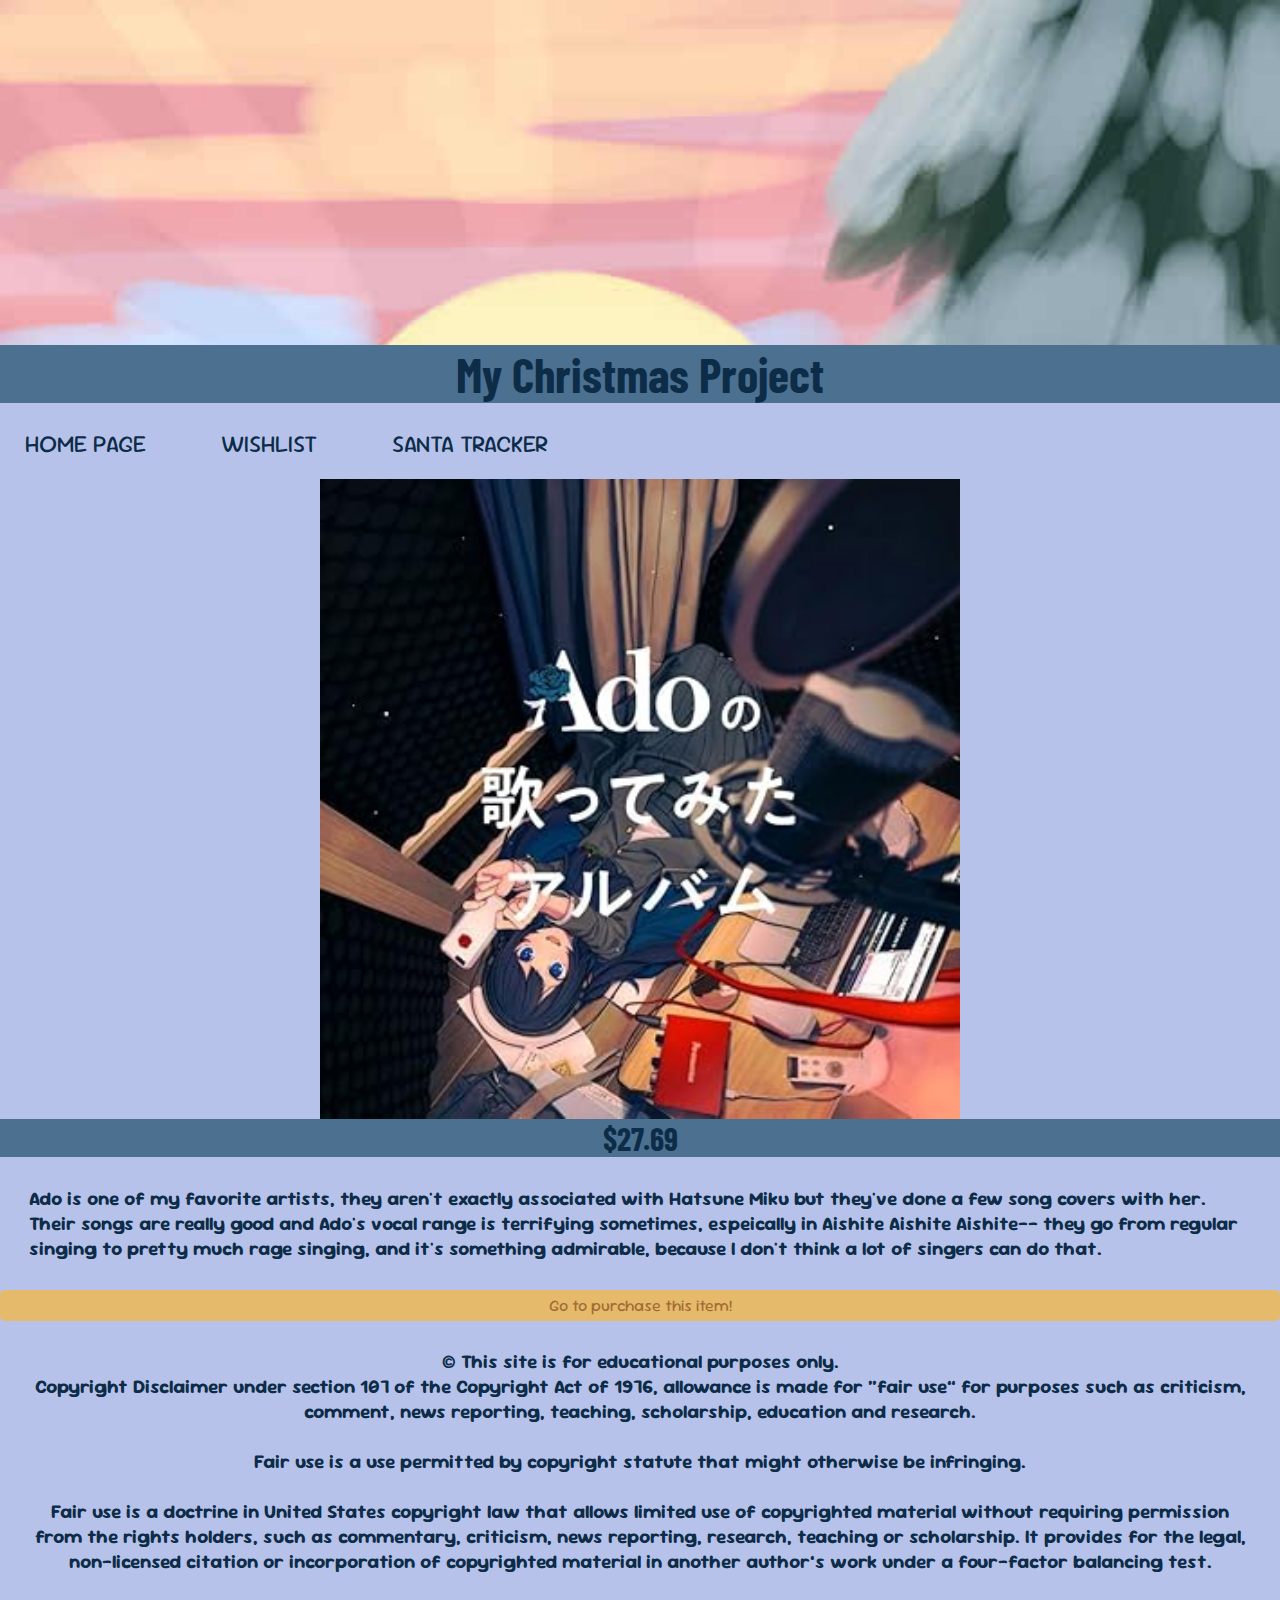
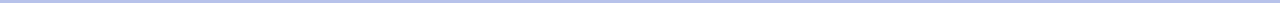
<file: ado.html>
<!DOCTYPE html>
<html lang="en">
<head>
    <meta charset="UTF-8">
    <meta name="viewport" content="width=device-width, initial-scale=1.0">
    <title>Ado Album</title>
    <link rel="stylesheet" href="css/styles.css">
</head>
<body>
    <header class="headTitle"></header>
        <h1 class="logo">My Christmas Project</h1> 
        <div class="flex-container">
        <nav>
            <ul class="mainNavigation">
                <div>
                <li>
                    <a href="index.html">Home Page</a>
                </li>
                </div>
                <div>
                <li>
                    <a href="wishlistPage.html">Wishlist</a>
                </li>
                </div>
                <div>
                <li>
                    <a href="santaTracker.html">Santa Tracker</a>
                </li>
                </div>
            </ul>
            </nav>
        </div>
    </header>
    
   <body>
    <img class="center" src="images/imageSevenForChristmasProject.png" alt="Cover of Ado Album Deluxe First Press">
        <h3>$27.69</h3>
        <p>Ado is one of my favorite artists, they aren't exactly associated with Hatsune Miku but they've done a few song covers with her. Their songs are really good and Ado's vocal range is terrifying sometimes, espeically in Aishite Aishite Aishite-- they go from regular singing to pretty much rage singing, and it's something admirable, because I don't think a lot of singers can do that.</p>
    <footer>
        <a href="https://www.amazon.com/Utattemita-Album-Deluxe-First-Limited/dp/B0CHRN4R8H/ref=sr_1_2?adgrpid=1341405826265738&dib=eyJ2IjoiMSJ9.[base64].J4OB0PHRAm_gwzLwhrj46DfnNGwjqjf_mtUiZhWez6g&dib_tag=se&hvadid=83838125070834&hvbmt=be&hvdev=c&hvlocphy=60328&hvnetw=o&hvqmt=e&hvtargid=kwd-83838866939657%3Aloc-190&hydadcr=7737_13501739&keywords=ado+album&qid=1733966314&sr=8-2" class="theCardButton" target="_blank">Go to purchase this item!</a>
    </footer>

   </body>

    <footer>
        <p> &copy; This site is for educational purposes only.
		<br>Copyright Disclaimer under section 107 of the Copyright Act of 1976, allowance is made for “fair use” for purposes such as criticism, comment, news reporting, teaching, scholarship, education and research.<br>
        <br>Fair use is a use permitted by copyright statute that might otherwise be infringing.<br>    
        <br>Fair use is a doctrine in United States copyright law that allows limited use of copyrighted material without requiring permission from the rights holders, such as commentary, criticism, news reporting, research, teaching or scholarship. It provides for the legal, non-licensed citation or incorporation of copyrighted material in another author’s work under a four-factor balancing test.</p>    
    </footer>
</body>
</html>
</file>
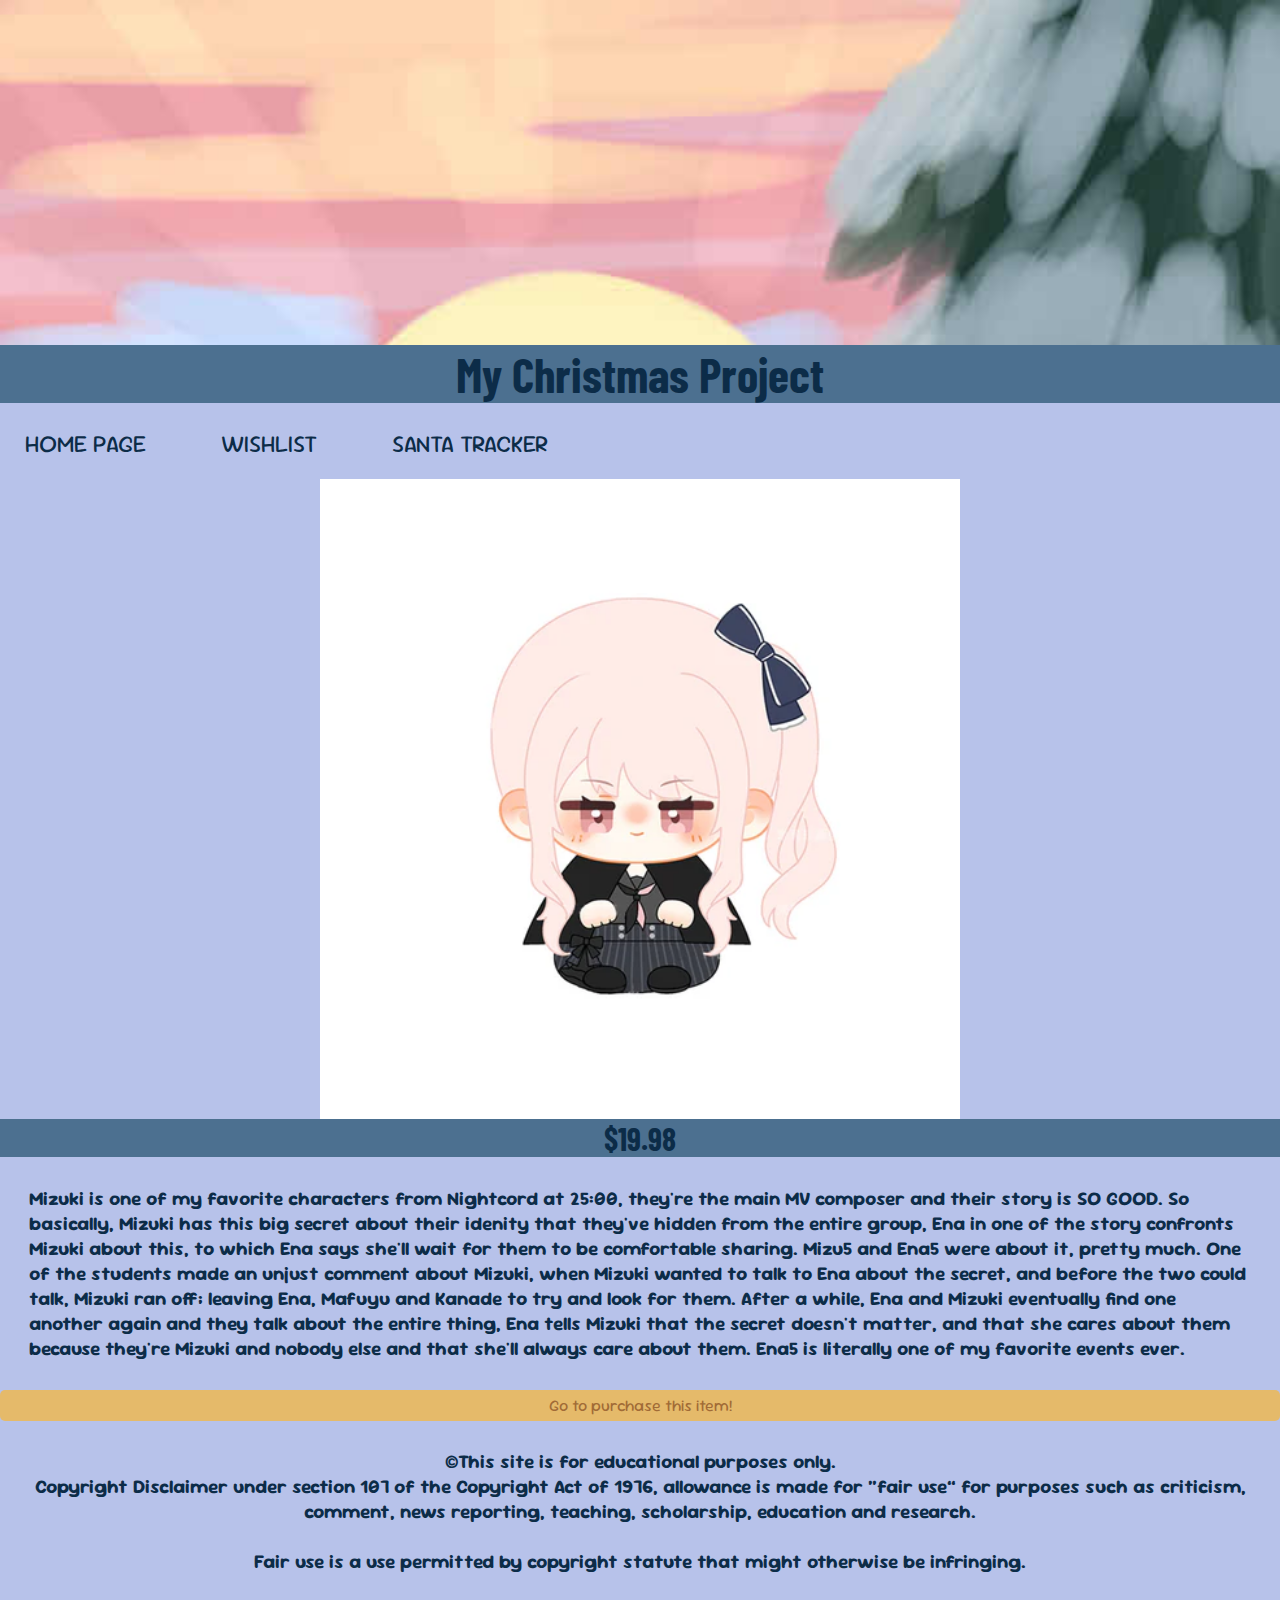
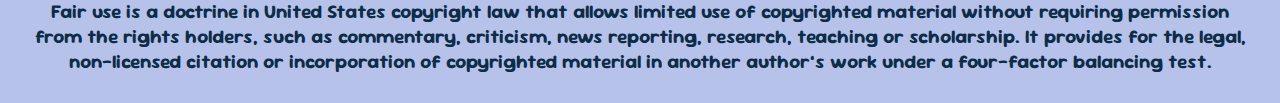
<file: mizuki.html>
<!DOCTYPE html>
<html lang="en">
<head>
    <meta charset="UTF-8">
    <meta name="viewport" content="width=device-width, initial-scale=1.0">
    <title>Akiyama Mizuki</title>
    <link rel="stylesheet" href="css/styles.css">
</head>
<body>
    <header class="headTitle"></header>
        <h1 class="logo">My Christmas Project</h1>
        <div class="flex-container">
        <nav>
            <ul class="mainNavigation">
                <div>
                <li>
                    <a href="index.html">Home Page</a>
                </li>
                </div>
                <div>
                <li>
                    <a href="wishlistPage.html">Wishlist</a>
                </li>
                </div>
                <div>
                <li>
                    <a href="santaTracker.html">Santa Tracker</a>
                </li>
                </div>
            </ul>
            </nav>
        </div>
    </header>
    
   <body>
    <img class="center" src="images/imageNineForChristmasProject.png" alt="Akiyama Mizuki Project Sekai but little keychain">
    <h3>$19.98</h3>
    <p>Mizuki is one of my favorite characters from Nightcord at 25:00, they're the main MV composer and their story is SO GOOD. So basically, Mizuki has this big secret about their idenity that they've hidden from the entire group, Ena in one of the story confronts Mizuki about this, to which Ena says she'll wait for them to be comfortable sharing. Mizu5 and Ena5 were about it, pretty much. One of the students made an unjust comment about Mizuki, when Mizuki wanted to talk to Ena about the secret, and before the two could talk, Mizuki ran off; leaving Ena, Mafuyu and Kanade to try and look for them. After a while, Ena and Mizuki eventually find one another again and they talk about the entire thing, Ena tells Mizuki that the secret doesn't matter, and that she cares about them because they're Mizuki and nobody else and that she'll always care about them. Ena5 is literally one of my favorite events ever.</p>
    <footer>
        <a href="https://www.calembou.com/products/project-sekai-akiyama-mizuki-plush-keychain" class="theCardButton" target="_blank">Go to purchase this item!</a>
    </footer>

   </body>

    <footer>
        <p>&copy;This site is for educational purposes only.
		<br>Copyright Disclaimer under section 107 of the Copyright Act of 1976, allowance is made for “fair use” for purposes such as criticism, comment, news reporting, teaching, scholarship, education and research.<br>
        <br>Fair use is a use permitted by copyright statute that might otherwise be infringing.<br>    
        <br>Fair use is a doctrine in United States copyright law that allows limited use of copyrighted material without requiring permission from the rights holders, such as commentary, criticism, news reporting, research, teaching or scholarship. It provides for the legal, non-licensed citation or incorporation of copyrighted material in another author’s work under a four-factor balancing test.</p>    
    </footer>
</body>
</html>
</file>
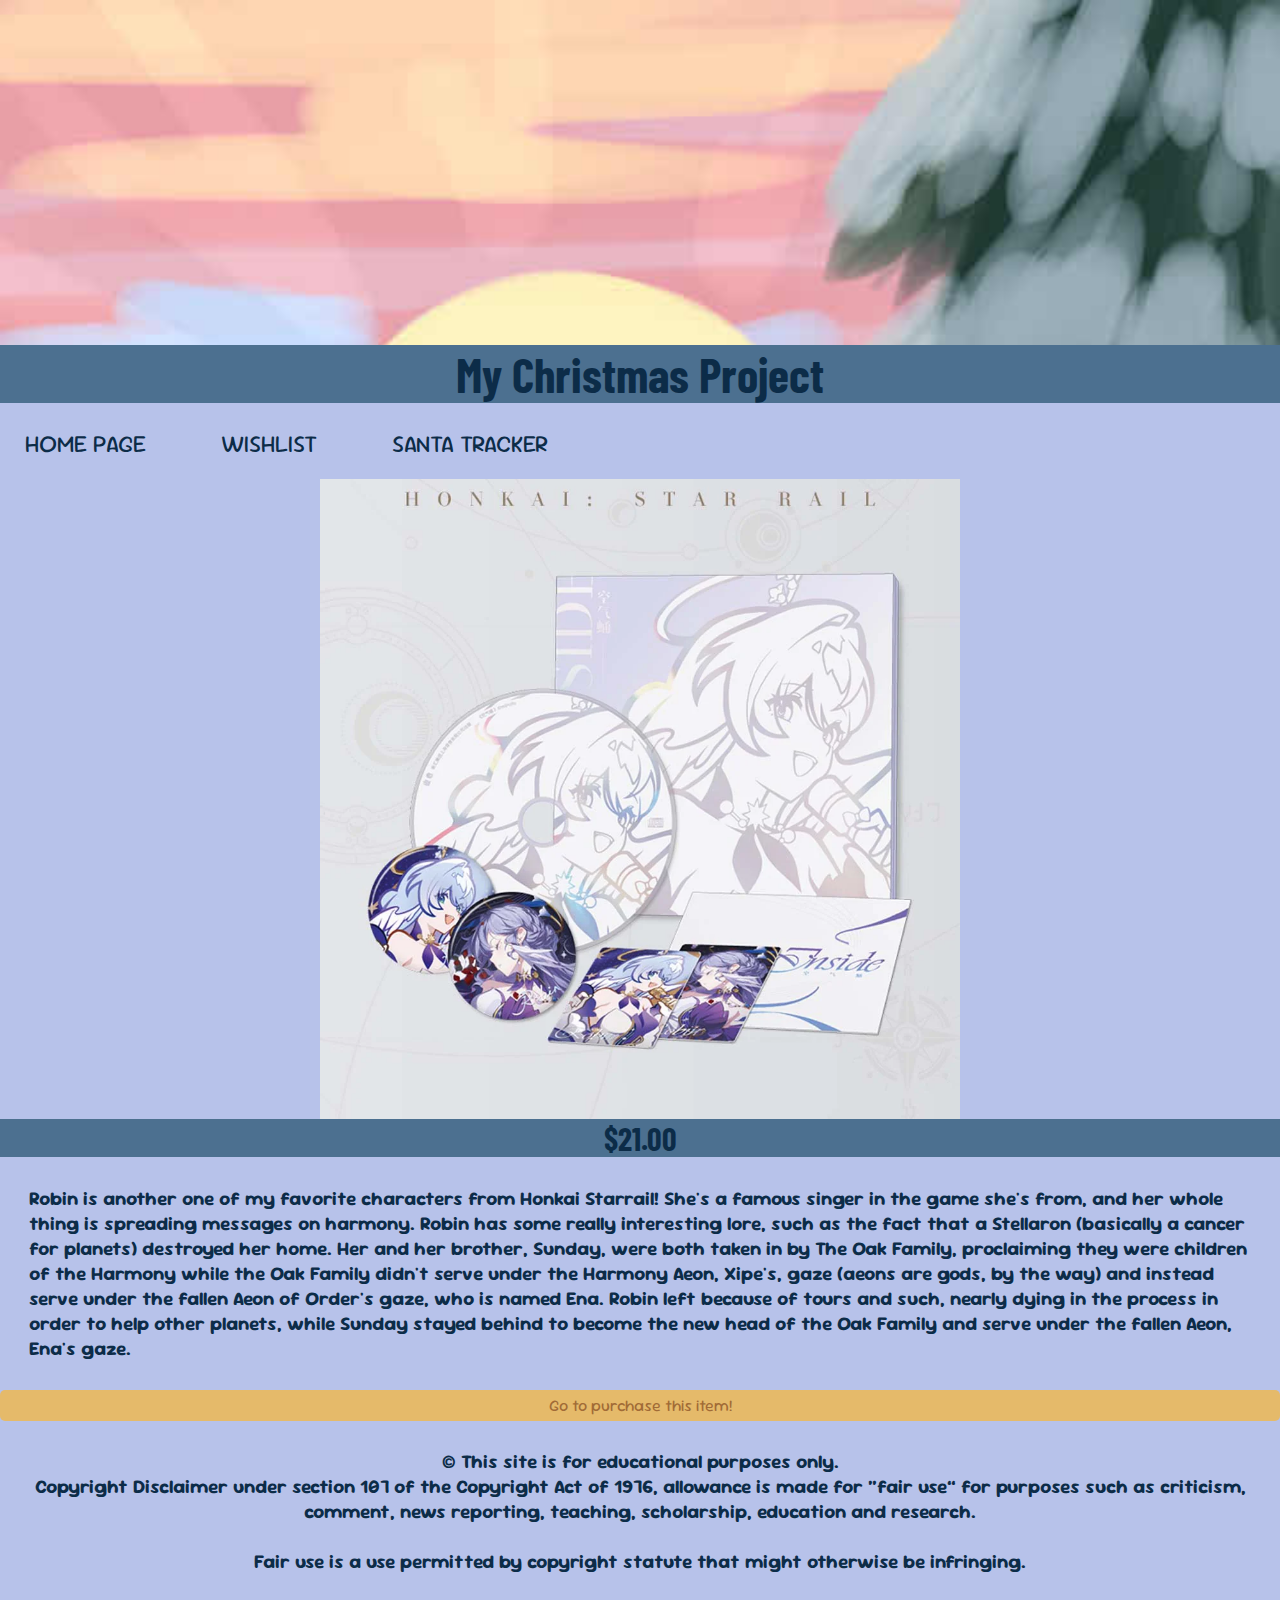
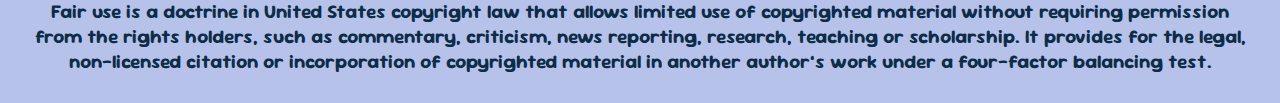
<file: robin.html>
<!DOCTYPE html>
<html lang="en">
<head>
    <meta charset="UTF-8">
    <meta name="viewport" content="width=device-width, initial-scale=1.0">
    <title>Robin</title>
    <link rel="stylesheet" href="css/styles.css">
</head>
<body>
    <header class="headTitle"></header>
        <h1 class="logo">My Christmas Project</h1> 
        <div class="flex-container">
        <nav>
            <ul class="mainNavigation">
                <div>
                <li>
                    <a href="index.html">Home Page</a>
                </li>
                </div>
                <div>
                <li>
                    <a href="wishlistPage.html">Wishlist</a>
                </li>
                </div>
                <div>
                <li>
                    <a href="santaTracker.html">Santa Tracker</a>
                </li>
                </div>
            </ul>
            </nav>
        </div>
    </header>
    
   <body>
    <img class="center" src="images/robinAlbumPhoto.png" alt="Robin Honkai:Starrail's album INSIDE">
    <h3>$21.00</h3>
    <p>Robin is another one of my favorite characters from Honkai Starrail! She's a famous singer in the game she's from, and her whole thing is spreading messages on harmony. Robin has some really interesting lore, such as the fact that a Stellaron (basically a cancer for planets) destroyed her home. Her and her brother, Sunday, were both taken in by The Oak Family, proclaiming they were children of the Harmony while the Oak Family didn't serve under the Harmony Aeon, Xipe's, gaze (aeons are gods, by the way) and instead serve under the fallen Aeon of Order's gaze, who is named Ena. Robin left because of tours and such, nearly dying in the process in order to help other planets, while Sunday stayed behind to become the new head of the Oak Family and serve under the fallen Aeon, Ena's gaze.  </p>
    <footer>
        <a href="https://kumagameshop.com/products/honkai-star-rail-robin-inside-physical-cd-album" class="theCardButton" target="_blank">Go to purchase this item!</a>
    </footer>

   </body>

    <footer>
        <p> &copy; This site is for educational purposes only.
		<br>Copyright Disclaimer under section 107 of the Copyright Act of 1976, allowance is made for “fair use” for purposes such as criticism, comment, news reporting, teaching, scholarship, education and research.<br>
        <br>Fair use is a use permitted by copyright statute that might otherwise be infringing.<br>    
        <br>Fair use is a doctrine in United States copyright law that allows limited use of copyrighted material without requiring permission from the rights holders, such as commentary, criticism, news reporting, research, teaching or scholarship. It provides for the legal, non-licensed citation or incorporation of copyrighted material in another author’s work under a four-factor balancing test.</p>    
    </footer>
</body>
</html>
</file>
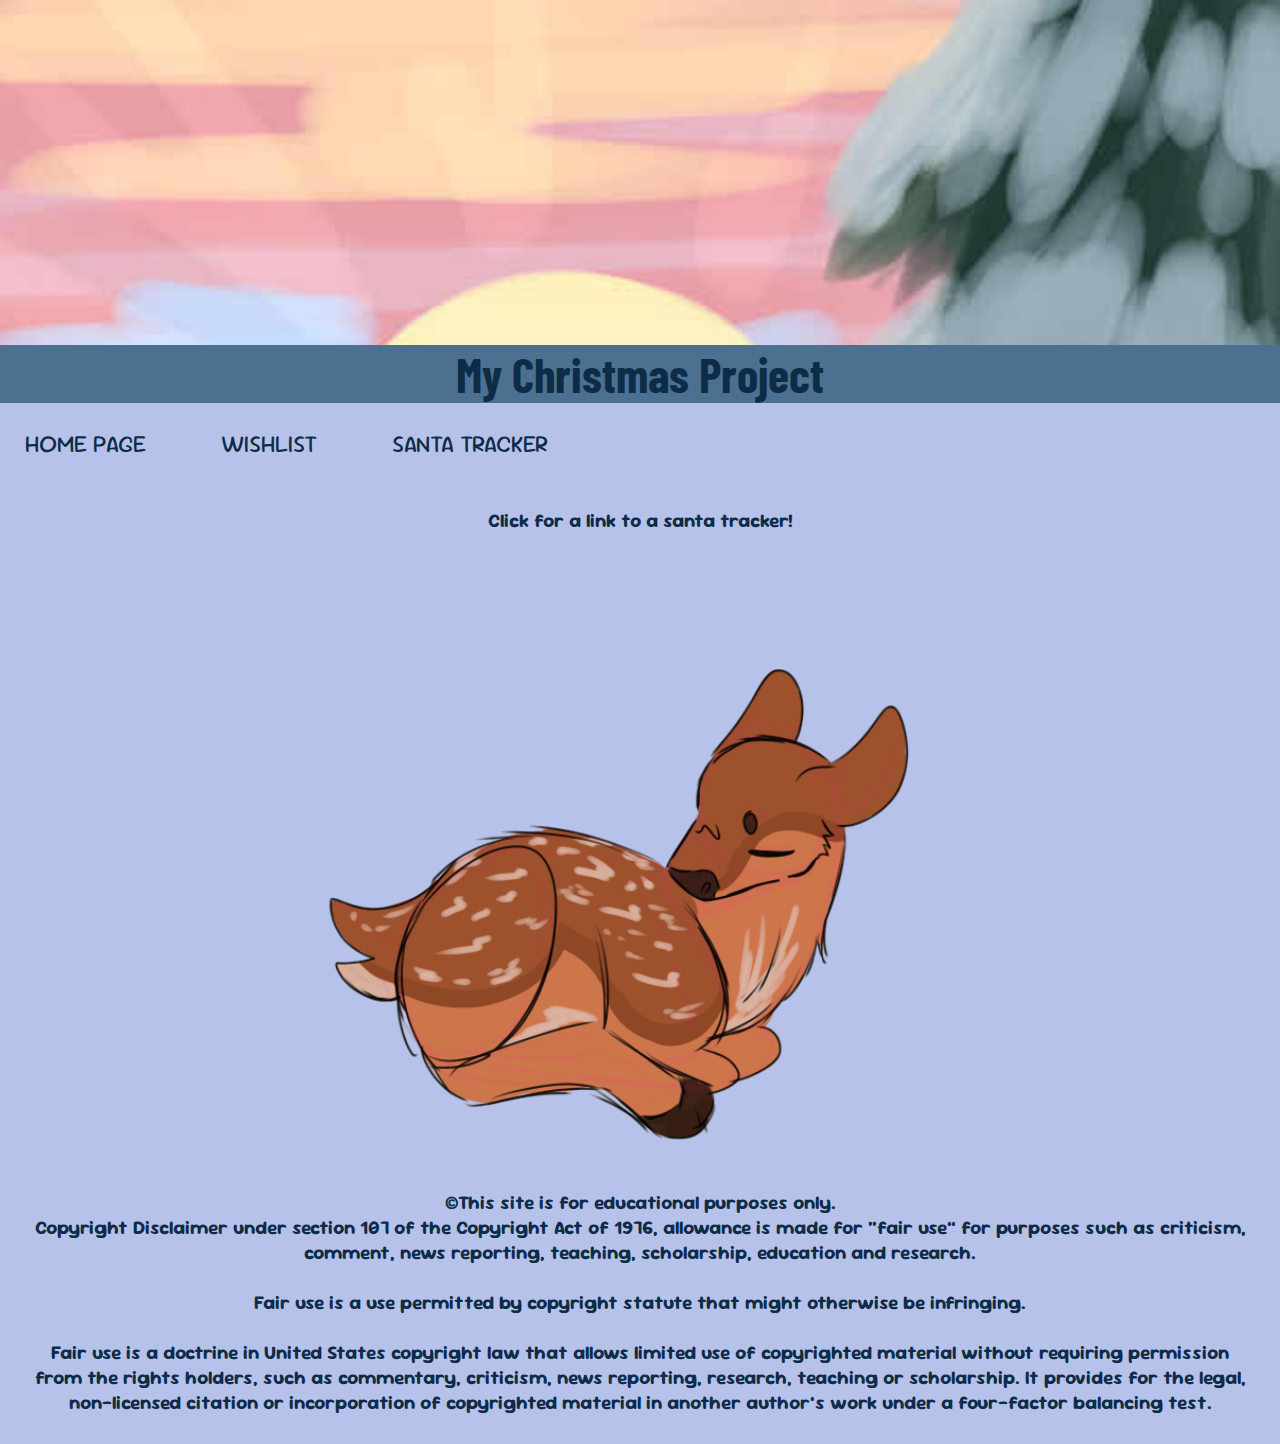
<file: santaTracker.html>
<!DOCTYPE html>
<html lang="en">
<head>
    <meta charset="UTF-8">
    <meta name="viewport" content="width=device-width, initial-scale=1.0">
    <title>Tracker</title>
    <link rel="stylesheet" href="css/styles.css">
</head>
<body>
<header class="headTitle"></header>
    <h1 class="logo">My Christmas Project</h1>
    <nav>
        <ul class="mainNavigation">
            <li>
                <a href="index.html">Home Page</a>
            </li>
            <li>
                <a href="wishlistPage.html">Wishlist</a>
            </li>
            <li>
                <a href="santaTracker.html">Santa Tracker</a>
            </li>
        </ul>
        </nav>
</header>

<p class="santaText">Click for a link to a santa tracker!</p>
<a href ="https://santatracker.google.com/"  target="_blank"><img class = "center" src="images/newImageForSantaTracker.png" alt="Cool Deer resting"><a> 

<!-- Put an image here to link the Santa Tracker too, make it obivious that that's where the link goes and open up a seperate tab for the said tracker (Credit right)-->
    <footer>
         <p>&copy;This site is for educational purposes only.
		<br>Copyright Disclaimer under section 107 of the Copyright Act of 1976, allowance is made for “fair use” for purposes such as criticism, comment, news reporting, teaching, scholarship, education and research.<br>
        <br>Fair use is a use permitted by copyright statute that might otherwise be infringing.<br>    
        <br>Fair use is a doctrine in United States copyright law that allows limited use of copyrighted material without requiring permission from the rights holders, such as commentary, criticism, news reporting, research, teaching or scholarship. It provides for the legal, non-licensed citation or incorporation of copyrighted material in another author’s work under a four-factor balancing test.</p>    
    </footer>
</body>
</html>
</file>
<file: css/styles.css>
/******************/
/* Name: Hannah O'Shea */
/* Date : 11/21/2024 */
/* File Name: styles.css */
/******************/

/* Colors to be used */ 

/* Background / Body : #B7C2EA */
/* Navigation colors: #1D466B <- Base navigation , #0C2C48 <- Text color  */

/* Small note for the navigation fade, make there be some form of animation that places in order to transition one color from another */

/* Transition colors: -> #0C2C48 <- base color ,  #1D466B <- text color */

/********************/


/* Fonts: Sour Gummy & Barlow Condensed */

@import url('https://fonts.googleapis.com/css2?family=Barlow+Condensed:ital,wght@0,100;0,200;0,300;0,400;0,500;0,600;0,700;0,800;0,900;1,100;1,200;1,300;1,400;1,500;1,600;1,700;1,800;1,900&family=Sour+Gummy:ital,wght@0,100..900;1,100..900&display=swap');

/********************/

* {
    box-sizing: border-box;
    margin: 0;
    padding: 0;
    border: 0;
}


/**********************/
/*===== HERO / HEADER IMAGE ======*/

 
    
    .headTitle {
        background-image: url(../images/headerForChristmas.png);
        background-size: cover;
        background-repeat: no-repeat;
        min-height:345px;
        padding: 0%;
        margin: 0px auto 0px 0px;

} 

/**********************/
/*=======NAV==========*/
/*********************/



nav {
    color: #1D466B;
    display: center;
    text-align: center;
    position: relative;
    text-decoration: none;

}

nav,
ul,
li,
.mainNavigation {
    color:#0C2C48;
    list-style-type: none;
    flex-direction: column;
    display: inline-flex;
}


nav,
ul,
li,
.mainNavigation a {
    color:#0C2C48;
    list-style-type: none;
    text-decoration: none; }


.mainNavigation {
    margin-top: 5px;
    font-size: 1.5em;
    display: flex;
    flex-direction: row;
    gap: 5px;
    gap: 5px 10px;
    row-gap: 10px;
    column-gap: 25px;
}

.mainNavigation a {
    padding: 20px 25px;
    text-transform: uppercase;
    text-align: center;
}

.mainNavigation a:hover {
    transition: .45s ease-in;
    background-color:#355b7c;
    color:#fafcfd;
}
 
.headTitle {
    padding-top: .5em;
    padding-bottom: .5em;
}
                                                                                                                                                                                                                                                                                                                                                                                                                                                                                                                       

/*=====REGULAR WEBSITE CSS====*/

body {
    background-color: #B7C2EA ;
    font-family: "Sour Gummy", sans-serif;
}

header,
h1 {
    text-decoration: none;
    font-family: "Barlow Condensed", sans-serif;
    text-align: center;
    font-size: 3em;
    color:#0C2C48;
    background-color: #4c7090;
}

h3 {
    font-family: "Barlow Condensed", sans-serif;
    color:#0C2C48;
    background-color: #4c7090;
    font-size: 2em;
    text-align: center;
}



p {
    font-family: "Sour Gummy", sans-serif;
    margin: 1.5em;
    color: #0C2C48;
    font-size: 1.2em;
    font-weight: bold;
}

.santaText {
    text-align: center;
}


/* body, 
p {
   text-align: justify;
} */

.imageSizing { 
    max-height: 500px;
    max-width: 300px;
    float: center; 
}

.kafauyu {
    display: block;
    margin-left: auto;
    margin-right: auto;
    width: 55%;
    height: 65%
}
.center {
    display: block;
    margin-left: auto;
    margin-right: auto;
    width: 50%;
    height: 25%;
}

/*======Grid=====*/

.container {
    display: grid;
    grid-template-columns: minmax(230px, 1fr);
    grid-gap: 20px;
}

.card {
    display: grid;
    grid-template-rows: max-content 200px 1fr;
    background-color: #c2aa8a;
    border: 5px solid #fff;
    border-radius: 10px;
}

 h2 {
    font-size: 1em;
    
}

 h4 {
    font-size: 1em;
    color: #f3fafb;
    /* color: #8a5c1a; */
    text-align: center;
}

.card p{
    color: #8a5c1a; 
}


.card img {
    object-fit:cover;
    width:100%;
    height:100%;
}

.card header {
    background-color: #b28742;
    color: #513d22;
    padding: 5%
}


.theCardButton footer {
    background-color: #94764f;
    color: #815218;
    padding: 5%;
}

.theCardButton {
    display: block;
    background-color: #e5ba6a;
    color: #a16b36;
    padding: 5px 10px;
    border-radius: 5px;
    text-align: center;
    text-decoration: none;
    transition: .15s ease-in-out;
}

.theCardButton a {
    margin-left: 3em;
}

.theCardButton:hover {
    background-color: #23436a ;
    color: #ccd7e4;
}





/* .one {
    min-height: 150px; 
    background-image: url(/images/imageOneForChristmasProject.jpg);
    background-repeat: no-repeat;
    background-size:contain;
    background-position-x: center ;
    background-position-y: bottom;

}

.one h1 {
    font-family: "Barlow Condensed", sans-serif;
    font-size: 3em;
    text-align: center;
    margin-top: 1.5em;
}
.one p {
    font-family: "Sour Gummy", sans-serif;
    font-style: italic;
    font-size: 1.5em;
    text-align: center;
    margin-top: 1.5em;
}
.two {
    min-height: 150px; 
}
.two h1 {
    font-family: "Barlow Condensed", sans-serif;
    font-size: 3em;
    text-align: center;
    margin-top: 1.5em;
}
.two p {
    font-family: "Sour Gummy", sans-serif;
    font-style: italic;
    font-size: 1.5em;
    text-align: center;
    margin-top: 1.5em;
}
.three {
    min-height: 150px; 
}
.three h1 {
    font-family: "Barlow Condensed", sans-serif;
    font-size: 3em;
    text-align: center;
    margin-top: 1.5em;
}
.three p {
    font-family: "Sour Gummy", sans-serif;
    font-style: italic;
    font-size: 1.5em;
    text-align: center;
    margin-top: 1.5em;
}
.four {
    min-height: 150px; 
}
.four h1 {
    font-family: "Barlow Condensed", sans-serif;
    font-size: 3em;
    text-align: center;
    margin-top: 1.5em;
}
.four p {
    font-family: "Sour Gummy", sans-serif;
    font-style: italic;
    font-size: 1.5em;
    text-align: center;
    margin-top: 1.5em;
}
.five {
    min-height: 150px; 
}
.five h1 {
    font-family: "Barlow Condensed", sans-serif;
    font-size: 3em;
    text-align: center;
    margin-top: 1.5em;
}
.five p {
    font-family: "Sour Gummy", sans-serif;
    font-style: italic;
    font-size: 1.5em;
    text-align: center;
    margin-top: 1.5em;
}
.six {
    min-height: 150px; 
}
.six h1 {
    font-family: "Barlow Condensed", sans-serif;
    font-size: 3em;
    text-align: center;
    margin-top: 1.5em;
}
.six p {
    font-family: "Sour Gummy", sans-serif;
    font-style: italic;
    font-size: 1.5em;
    text-align: center;
    margin-top: 1.5em;
}
.seven {
    min-height: 150px; 
}
.seven h1 {
    font-family: "Barlow Condensed", sans-serif;
    font-size: 3em;
    text-align: center;
    margin-top: 1.5em;
}
.seven p {
    font-family: "Sour Gummy", sans-serif;
    font-style: italic;
    font-size: 1.5em;
    text-align: center;
    margin-top: 1.5em;
}
.eight {
    min-height: 150px; 
}
.eight h1 {
    font-family: "Barlow Condensed", sans-serif;
    font-size: 3em;
    text-align: center;
    margin-top: 1.5em;
}
.eight p {
    font-family: "Sour Gummy", sans-serif;
    font-style: italic;
    font-size: 1.5em;
    text-align: center;
    margin-top: 1.5em;
}
.nine {
    min-height: 150px; 
}
.nine h1 {
    font-family: "Barlow Condensed", sans-serif;
    font-size: 3em;
    text-align: center;
    margin-top: 1.5em;
}
.nine p {
    font-family: "Sour Gummy", sans-serif;
    font-style: italic;
    font-size: 1.5em;
    text-align: center;
    margin-top: 1.5em;
}

CARD CSS


.cards { 
    display: flex;
    justify-content: center;
    align-items: center;
    margin-top: 50px;
    flex-wrap: wrap;
}

.card {
    width: 325px;
    border-radius: 10px;
    transition: 0.10s ease-in;
    margin-bottom: 5em;
}

.card-content {
    padding: 1.5em;
    margin-bottom: 1.3em;
} 



.card-content,
h4 {
    text-align: center;
    color: #314ac6;
}

.card-content,
p{ 
    font-size: 1.0em;
}

.theCardButton {
    display: inline-block;
    border: none;
    padding: 10px 20px;
    border-radius: 5px;
    text-decoration: none;
    transition: 0.10s ease;
    color: #3d4079;
    list-style-type: none;
}
.theCardButton a:hover{
    color: #335598 ;
    background-color: black;
} 



/*===MEDIA QUERIES===*/

/* Tablet Media Query */
@media (min-width: 769px) {

    .container {
        grid-template-columns: repeat(2, minmax(230px, 1fr));
    }

}

/* Desktop Media Query */

@media (min-width: 1025px){

    .container {
        grid-template-columns: repeat(3, minmax(230px, 1fr));
    }


}


 /* Footer CSS */

footer p {
    text-align: center;
}
</file>
